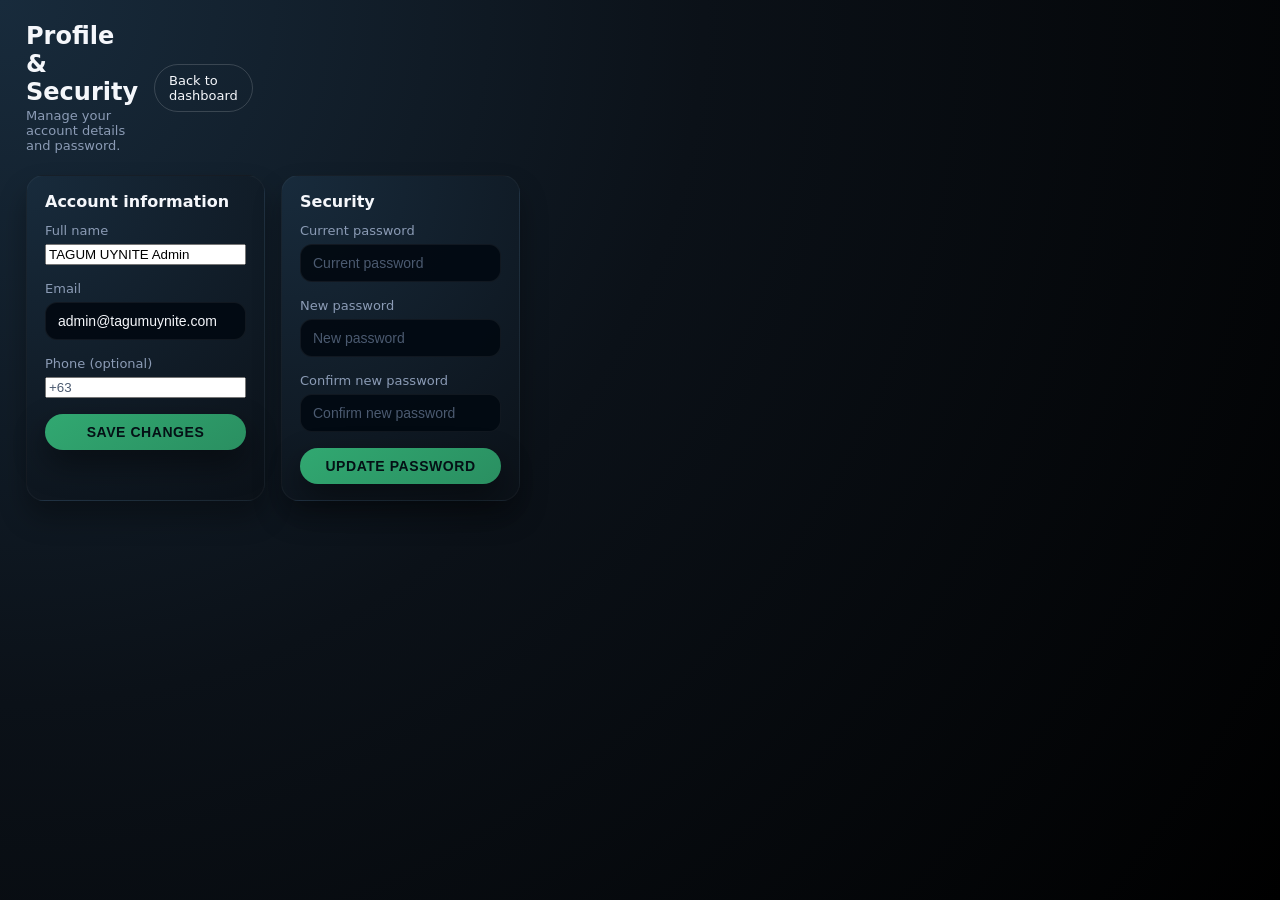
<file: profile.html>
<!DOCTYPE html>
<html lang="en">
<head>
  <meta charset="UTF-8" />
  <meta name="viewport" content="width=device-width, initial-scale=1.0" />
  <title>TAGUM UYNITE - Profile Settings</title>
  <link rel="stylesheet" href="styles.css" />
</head>
<body class="app-body" data-theme="dark">
  <div class="app-layout">
    <main class="app-main">
      <header class="app-header">
        <div>
          <h1>Profile & Security</h1>
          <p class="muted">Manage your account details and password.</p>
        </div>
        <div class="header-actions">
          <a href="dashboard.html" class="btn-outline">Back to dashboard</a>
        </div>
      </header>

      <section class="grid grid-2">
        <div class="card">
          <div class="card-header">
            <h2>Account information</h2>
          </div>
          <form class="auth-form">
            <div class="field-group">
              <label>Full name</label>
              <input type="text" value="TAGUM UYNITE Admin" />
            </div>
            <div class="field-group">
              <label>Email</label>
              <input type="email" value="admin@tagumuynite.com" />
            </div>
            <div class="field-group">
              <label>Phone (optional)</label>
              <input type="tel" placeholder="+63" />
            </div>
            <button type="button" class="btn btn-primary">Save changes</button>
          </form>
        </div>

        <div class="card">
          <div class="card-header">
            <h2>Security</h2>
          </div>
          <form class="auth-form">
            <div class="field-group">
              <label>Current password</label>
              <input type="password" placeholder="Current password" />
            </div>
            <div class="field-group">
              <label>New password</label>
              <input type="password" placeholder="New password" />
            </div>
            <div class="field-group">
              <label>Confirm new password</label>
              <input type="password" placeholder="Confirm new password" />
            </div>
            <button type="button" class="btn btn-primary">Update password</button>
          </form>
        </div>
      </section>
    </main>
  </div>
  <script src="script.js"></script>
</body>
</html>
</file>
<file: styles.css>
:root {
  --color-bg: #0b1118;
  --color-surface: #122333;
  --color-surface-alt: #182b3c;
  --color-accent: #31a871;
  --color-text: #f5f7fb;
  --color-text-muted: #8b9bb5;
  --radius-lg: 18px;
  --radius-md: 12px;
  --radius-sm: 999px;
  --shadow-soft: 0 18px 45px rgba(0, 0, 0, 0.35);
  --shadow-subtle: 0 12px 30px rgba(0, 0, 0, 0.28);
  --transition-fast: 180ms ease-out;
  --border-subtle: 1px solid rgba(255, 255, 255, 0.06);
}

body[data-theme="light"],
.app-body[data-theme="light"] {
  --color-bg: #f3f6fb;
  --color-surface: #ffffff;
  --color-surface-alt: #e5edf6;
  --color-text: #0b1118;
  --color-text-muted: #5c6b82;
  --shadow-soft: 0 18px 45px rgba(15, 23, 42, 0.16);
  --shadow-subtle: 0 12px 30px rgba(15, 23, 42, 0.12);
  --border-subtle: 1px solid rgba(15, 23, 42, 0.08);
}

*,
*::before,
*::after {
  box-sizing: border-box;
}

body {
  margin: 0;
  font-family: system-ui, -apple-system, BlinkMacSystemFont, "SF Pro Text", sans-serif;
  background: radial-gradient(circle at top left, var(--color-surface-alt) 0, var(--color-bg) 45%, #000 100%);
  color: var(--color-text);
}

img {
  max-width: 100%;
  display: block;
}

a {
  color: inherit;
  text-decoration: none;
}

/* AUTH LAYOUT */

.auth-body {
  min-height: 100vh;
  display: flex;
  align-items: stretch;
  justify-content: center;
  padding: 0;
}

.auth-wrapper {
  width: 100%;
  min-height: 100vh;
  background: linear-gradient(135deg, rgba(18, 35, 51, 0.96), rgba(24, 43, 60, 0.98));
  display: grid;
  grid-template-columns: minmax(0, 1.1fr) minmax(0, 1fr);
  overflow: hidden;
}

.auth-side {
  padding: 32px 36px;
}

.auth-side-media {
  position: relative;
  background: radial-gradient(circle at top left, #31a87122 0, transparent 55%),
    radial-gradient(circle at bottom right, #31a87133 0, transparent 60%),
    linear-gradient(145deg, #122333, #182b3c);
  display: flex;
  flex-direction: column;
  justify-content: space-between;
}

.brand {
  display: flex;
  align-items: center;
  gap: 12px;
}

.brand-mark {
  width: 56px;
  height: 56px;
  display: flex;
  align-items: center;
  justify-content: center;
}

.brand-mark img {
  max-width: 100%;
  max-height: 100%;
  display: block;
}

.brand-mark.small {
  width: 40px;
  height: 40px;
}

.brand-text {
  display: flex;
  flex-direction: column;
  gap: 2px;
}

.brand-name {
  font-size: 18px;
  letter-spacing: 0.06em;
  text-transform: uppercase;
  color: #ffffff;
}

.brand-part {
  color: #ffffff;
}

.brand-letter {
  color: #ffffff;
}

.brand-letter.brand-u {
  color: #ff4b4b;
}

.brand-letter.brand-y {
  color: #31a871;
}

.brand-subtitle {
  font-size: 12px;
  color: var(--color-text-muted);
}

.media-copy {
  display: none;
}

.auth-side-form {
  display: flex;
  flex-direction: column;
  align-items: center;
  justify-content: space-between;
  padding: 24px 36px 24px;
  background: radial-gradient(circle at top, #182b3cbb 0, #122333 55%, #0b1118 100%);
}

.auth-form-card {
  width: 100%;
  max-width: 420px;
  padding: 40px 32px;
  margin-top: auto;
  margin-bottom: auto;
}

.auth-form-card h2 {
  margin: 0 0 4px;
  text-align: center;
}

.auth-subtitle {
  margin: 0 0 24px;
  font-size: 14px;
  color: var(--color-text-muted);
  text-align: center;
}

.auth-form {
  display: flex;
  flex-direction: column;
  gap: 16px;
}

.field-group {
  display: flex;
  flex-direction: column;
  gap: 6px;
}

.field-group label {
  font-size: 13px;
  color: var(--color-text-muted);
}

input[type="email"],
input[type="password"] {
  padding: 10px 12px;
  border-radius: 12px;
  border: 1px solid rgba(255, 255, 255, 0.06);
  background: rgba(3, 10, 18, 0.95);
  color: var(--color-text);
  font-size: 14px;
  outline: none;
  transition: border-color var(--transition-fast), box-shadow var(--transition-fast), background var(--transition-fast);
}

input::placeholder {
  color: #4b5a70;
}

input:focus {
  border-color: var(--color-accent);
  box-shadow: 0 0 0 1px rgba(49, 168, 113, 0.6);
  background: rgba(3, 10, 18, 0.99);
}

.field-inline {
  display: flex;
  align-items: center;
  justify-content: space-between;
  font-size: 13px;
}

.checkbox {
  display: inline-flex;
  align-items: center;
  gap: 6px;
  cursor: pointer;
  color: var(--color-text-muted);
}

.checkbox input {
  width: 14px;
  height: 14px;
  border-radius: 4px;
}

.link-muted {
  color: var(--color-text-muted);
  font-size: 13px;
}

.link-muted:hover {
  color: var(--color-accent);
}

.btn {
  display: inline-flex;
  align-items: center;
  justify-content: center;
  padding: 10px 14px;
  border-radius: 999px;
  border: none;
  cursor: pointer;
  font-weight: 600;
  font-size: 14px;
  letter-spacing: 0.04em;
  text-transform: uppercase;
  transition: transform var(--transition-fast), box-shadow var(--transition-fast), background var(--transition-fast);
}

.btn-primary {
  background: linear-gradient(145deg, #31a871, #2a8f61);
  color: #041015;
  box-shadow: 0 14px 32px rgba(0, 0, 0, 0.45);
  width: 100%;
}

.btn-primary:hover {
  transform: translateY(-1px);
  box-shadow: 0 18px 40px rgba(0, 0, 0, 0.55);
}

.auth-footer-text {
  margin-top: 32px;
  font-size: 12px;
  color: var(--color-text-muted);
}

/* APP LAYOUT */

.app-body {
  min-height: 100vh;
  background: radial-gradient(circle at top left, var(--color-surface-alt) 0, var(--color-bg) 45%, #000 100%);
}

.app-layout {
  display: grid;
  grid-template-columns: 260px minmax(0, 1fr);
  min-height: 100vh;
}

.sidebar {
  background: linear-gradient(180deg, #122333, #0b1118);
  border-right: 1px solid rgba(15, 23, 42, 0.6);
  padding: 20px 18px;
  display: flex;
  flex-direction: column;
}

.sidebar-brand {
  display: flex;
  align-items: center;
  gap: 10px;
  margin-bottom: 32px;
}

.sidebar-title {
  font-size: 15px;
  letter-spacing: 0.08em;
  text-transform: uppercase;
}

.sidebar-nav {
  display: flex;
  flex-direction: column;
  gap: 6px;
}

.nav-item {
  padding: 10px 12px;
  border-radius: 12px;
  color: var(--color-text-muted);
  font-size: 13px;
  letter-spacing: 0.08em;
  text-transform: uppercase;
  display: flex;
  align-items: center;
  justify-content: space-between;
  transition: background var(--transition-fast), color var(--transition-fast), transform var(--transition-fast);
}

.nav-item::after {
  content: "";
  width: 6px;
  height: 6px;
  border-radius: 999px;
  background: transparent;
}

.nav-item:hover {
  background: rgba(49, 168, 113, 0.12);
  color: var(--color-text);
}

.nav-item.active {
  background: linear-gradient(145deg, rgba(49, 168, 113, 0.95), rgba(42, 143, 97, 0.95));
  color: #041015;
  transform: translateX(2px);
}

.nav-item.active::after {
  background: #041015;
}

.sidebar-footer {
  margin-top: auto;
}

.btn-ghost {
  width: 100%;
  padding: 9px 12px;
  border-radius: 12px;
  border: 1px solid rgba(255, 255, 255, 0.08);
  background: transparent;
  color: var(--color-text-muted);
  font-size: 13px;
  cursor: pointer;
  transition: background var(--transition-fast), color var(--transition-fast), border-color var(--transition-fast);
}

.btn-ghost:hover {
  background: rgba(255, 255, 255, 0.03);
  color: var(--color-text);
  border-color: rgba(255, 255, 255, 0.16);
}

.app-main {
  padding: 22px 26px 28px;
}

.mobile-bottom-nav {
  position: fixed;
  left: 0;
  right: 0;
  bottom: 0;
  height: 60px;
  padding: 0 18px;
  display: none;
  align-items: center;
  justify-content: space-between;
  background: radial-gradient(circle at top, rgba(15, 23, 42, 0.96), rgba(2, 6, 23, 0.98));
  border-top: 1px solid rgba(15, 23, 42, 0.6);
  backdrop-filter: blur(18px);
  z-index: 30;
  transition: transform var(--transition-fast), opacity var(--transition-fast);
}

.mobile-bottom-nav.hidden {
  transform: translateY(100%);
  opacity: 0;
}

.mobile-nav-item {
  flex: 1;
  margin: 0 4px;
  height: 40px;
  border-radius: 999px;
  border: 1px solid rgba(148, 163, 184, 0.45);
  background: transparent;
  color: var(--color-text-muted);
  font-size: 12px;
  letter-spacing: 0.08em;
  text-transform: uppercase;
  cursor: pointer;
  transition: background var(--transition-fast), color var(--transition-fast), border-color var(--transition-fast),
    transform var(--transition-fast);
}

.mobile-nav-item.active {
  background: linear-gradient(145deg, rgba(49, 168, 113, 0.95), rgba(42, 143, 97, 0.95));
  border-color: transparent;
  color: #041015;
  transform: translateY(-1px);
}

.app-header {
  display: flex;
  align-items: center;
  justify-content: space-between;
  gap: 16px;
  margin-bottom: 22px;
}

.app-header h1 {
  margin: 0;
  font-size: 24px;
}

.muted {
  margin: 2px 0 0;
  color: var(--color-text-muted);
  font-size: 13px;
}

.header-actions {
  display: flex;
  align-items: center;
  gap: 10px;
}

.account-menu {
  position: relative;
}

.account-btn {
  width: 40px;
  height: 40px;
  border-radius: 999px;
  border: 1px solid rgba(148, 163, 184, 0.4);
  background: radial-gradient(circle at top, rgba(15, 23, 42, 0.95), rgba(15, 23, 42, 0.98));
  display: flex;
  align-items: center;
  justify-content: center;
  cursor: pointer;
  padding: 0;
}

.account-avatar {
  font-size: 16px;
  font-weight: 600;
  color: var(--color-text);
}

/* Light mode polish for avatar */
body[data-theme="light"] .account-btn,
.app-body[data-theme="light"] .account-btn {
  background: radial-gradient(circle at top, #e2e8f0, #cbd5f5);
  border-color: rgba(148, 163, 184, 0.8);
}

.account-dropdown {
  position: absolute;
  right: 0;
  top: 48px;
  width: 220px;
  padding: 10px 10px 8px;
  border-radius: 16px;
  background: radial-gradient(circle at top left, var(--color-surface-alt), var(--color-bg));
  border: 1px solid rgba(15, 23, 42, 0.6);
  box-shadow: 0 20px 40px rgba(0, 0, 0, 0.55);
  display: none;
  z-index: 40;
}

.account-dropdown.open {
  display: block;
}

.account-header {
  padding: 6px 4px 8px;
  border-bottom: 1px solid rgba(148, 163, 184, 0.35);
  margin-bottom: 6px;
}

.account-name {
  font-size: 14px;
  font-weight: 600;
}

.account-email {
  font-size: 11px;
  color: var(--color-text-muted);
}

.account-item {
  width: 100%;
  margin-top: 4px;
  padding: 8px 10px;
  border-radius: 10px;
  border: none;
  background: transparent;
  color: var(--color-text);
  font-size: 12px;
  text-align: left;
  cursor: pointer;
}

.account-item:hover {
  background: rgba(15, 23, 42, 0.8);
}

.account-item-inline {
  display: flex;
  align-items: center;
  justify-content: space-between;
  gap: 8px;
}

.theme-chip {
  display: inline-flex;
  align-items: center;
  justify-content: center;
  min-width: 80px;
  height: 28px;
  padding: 0 6px 0 4px;
  border-radius: 999px;
  background: transparent;
  border: 1px solid rgba(148, 163, 184, 0.55);
  font-size: 10px;
  text-transform: uppercase;
  letter-spacing: 0.12em;
  position: relative;
  overflow: hidden;
}

.theme-chip .theme-label {
  color: var(--color-text);
  font-size: 0;
}

.theme-chip::before {
  content: "";
  position: absolute;
  width: 20px;
  height: 20px;
  border-radius: 999px;
  background: #facc15; /* sun */
  box-shadow: 0 0 10px rgba(250, 204, 21, 0.7);
  left: 4px;
  top: 50%;
  transform: translateY(-50%);
  transition: left var(--transition-fast), background var(--transition-fast), box-shadow var(--transition-fast),
    transform var(--transition-fast);
}

/* Light mode: show sun on left, label on right */
body[data-theme="light"] .theme-chip::before,
.app-body[data-theme="light"] .theme-chip::before {
  left: 4px;
  background: #facc15;
  box-shadow: 0 0 10px rgba(250, 204, 21, 0.7);
}

/* Dark mode: move icon to right and simulate moon */
body[data-theme="dark"] .theme-chip::before,
.app-body[data-theme="dark"] .theme-chip::before {
  left: calc(100% - 24px);
  background: #0f172a;
  box-shadow: 0 0 14px rgba(15, 23, 42, 0.9);
}

.account-logout {
  color: #fecaca;
}

.btn-outline {
  padding: 8px 14px;
  border-radius: 999px;
  border: 1px solid rgba(255, 255, 255, 0.16);
  background: transparent;
  color: var(--color-text);
  font-size: 13px;
  cursor: pointer;
  transition: background var(--transition-fast), border-color var(--transition-fast);
}

.btn-outline:hover {
  background: rgba(255, 255, 255, 0.04);
}

.grid {
  display: grid;
  gap: 16px;
}

.grid-3 {
  grid-template-columns: repeat(3, minmax(0, 1fr));
  margin-bottom: 18px;
}

.grid-2 {
  grid-template-columns: 1.4fr 1fr;
}

.card {
  background: radial-gradient(circle at top left, var(--color-surface-alt), var(--color-bg));
  border-radius: 18px;
  padding: 16px 18px;
  border: 1px solid rgba(255, 255, 255, 0.04);
  box-shadow: 0 16px 28px rgba(0, 0, 0, 0.32);
}

.card-header {
  display: flex;
  align-items: center;
  justify-content: space-between;
  margin-bottom: 12px;
}

.card-header h2 {
  margin: 0;
  font-size: 16px;
}

.link-button {
  border: none;
  background: transparent;
  color: var(--color-accent);
  font-size: 13px;
  cursor: pointer;
}

.kpi {
  display: flex;
  flex-direction: column;
  gap: 6px;
}

.kpi-label {
  font-size: 12px;
  text-transform: uppercase;
  letter-spacing: 0.08em;
  color: var(--color-text-muted);
}

.kpi-value {
  font-size: 26px;
  font-weight: 600;
}

.kpi-trend {
  font-size: 12px;
  color: var(--color-text-muted);
}

.kpi-trend.positive {
  color: var(--color-accent);
}

.table-card {
  overflow: hidden;
}

.table {
  width: 100%;
  border-collapse: collapse;
  font-size: 13px;
}

.table th,
.table td {
  padding: 8px 6px;
  text-align: left;
}

.table thead {
  color: var(--color-text-muted);
  font-size: 12px;
}

.table tbody tr:nth-child(even) {
  background: rgba(4, 10, 18, 0.5);
}

.badge {
  display: inline-flex;
  align-items: center;
  padding: 2px 8px;
  border-radius: 999px;
  font-size: 11px;
}

.badge-success {
  background: rgba(49, 168, 113, 0.16);
  color: var(--color-accent);
}

.badge-muted {
  background: rgba(255, 255, 255, 0.06);
  color: var(--color-text-muted);
}

.list {
  list-style: none;
  margin: 0;
  padding: 0;
  display: flex;
  flex-direction: column;
  gap: 8px;
  font-size: 13px;
}

.list li::before {
  content: "•";
  color: var(--color-accent);
  margin-right: 6px;
}

.view {
  display: block;
}

.view.hidden {
  display: none;
}

.theme-toggle {
  display: inline-flex;
  align-items: center;
  justify-content: center;
  width: 40px;
  height: 40px;
  padding: 0;
  border-radius: 999px;
}

.theme-toggle .theme-icon {
  width: 20px;
  height: 20px;
  border-radius: 50%;
  position: relative;
  background: #facc15; /* sun / moon base */
  box-shadow: 0 0 12px rgba(250, 204, 21, 0.7);
  transition: background var(--transition-fast), transform var(--transition-fast), box-shadow var(--transition-fast),
    border-radius var(--transition-fast);
}

.theme-toggle .theme-icon::before {
  content: "";
  position: absolute;
  inset: 0;
  border-radius: 50%;
  box-shadow: 8px -4px 0 0 #020617; /* dark cutout for moon */
  opacity: 0;
  transform: translateX(0);
  transition: opacity var(--transition-fast), transform var(--transition-fast);
}

.app-body[data-theme="dark"] .theme-toggle .theme-icon {
  background: #facc15; /* keep yellow so moon stays visible */
  box-shadow: 0 0 16px rgba(250, 204, 21, 0.9);
  transform: rotate(-20deg);
}

.app-body[data-theme="dark"] .theme-toggle .theme-icon::before {
  opacity: 1;
  transform: translateX(-4px);
}

/* RESPONSIVE */

@media (max-width: 900px) {
  .auth-wrapper {
    grid-template-columns: minmax(0, 1fr);
    grid-auto-rows: auto;
    background: transparent;
  }

  .auth-side-media {
    display: none; /* hide logo block on mobile */
  }

  .auth-side.auth-side-form {
    background: transparent;
    padding: 16px 24px 16px;
    display: flex;
    flex-direction: column;
    align-items: center;
    justify-content: space-between;
  }

  /* Pull form closer to logo on mobile */
  .auth-form-card {
    margin-top: auto;
    margin-bottom: auto;
  }

  .app-main {
    padding-bottom: 80px; /* space for bottom nav */
  }

  .mobile-bottom-nav {
    display: flex;
  }

  .app-layout {
    grid-template-columns: minmax(0, 1fr);
  }

  .sidebar {
    display: none;
  }

  /* Center headings on mobile login */
  .auth-form-card h2,
  .auth-form-card .auth-subtitle {
    text-align: center;
  }

  /* Softer inputs on mobile (remove hard border look) */
  .auth-form-card input[type="email"],
  .auth-form-card input[type="password"] {
    border: none;
    box-shadow: 0 0 0 1px rgba(0, 0, 0, 0.6);
  }
}

@media (max-width: 720px) {
  .app-header {
    flex-direction: row;
    align-items: center;
    justify-content: space-between;
  }

  .grid-3 {
    grid-template-columns: repeat(1, minmax(0, 1fr));
  }

  .grid-2 {
    grid-template-columns: minmax(0, 1fr);
  }
}
</file>
